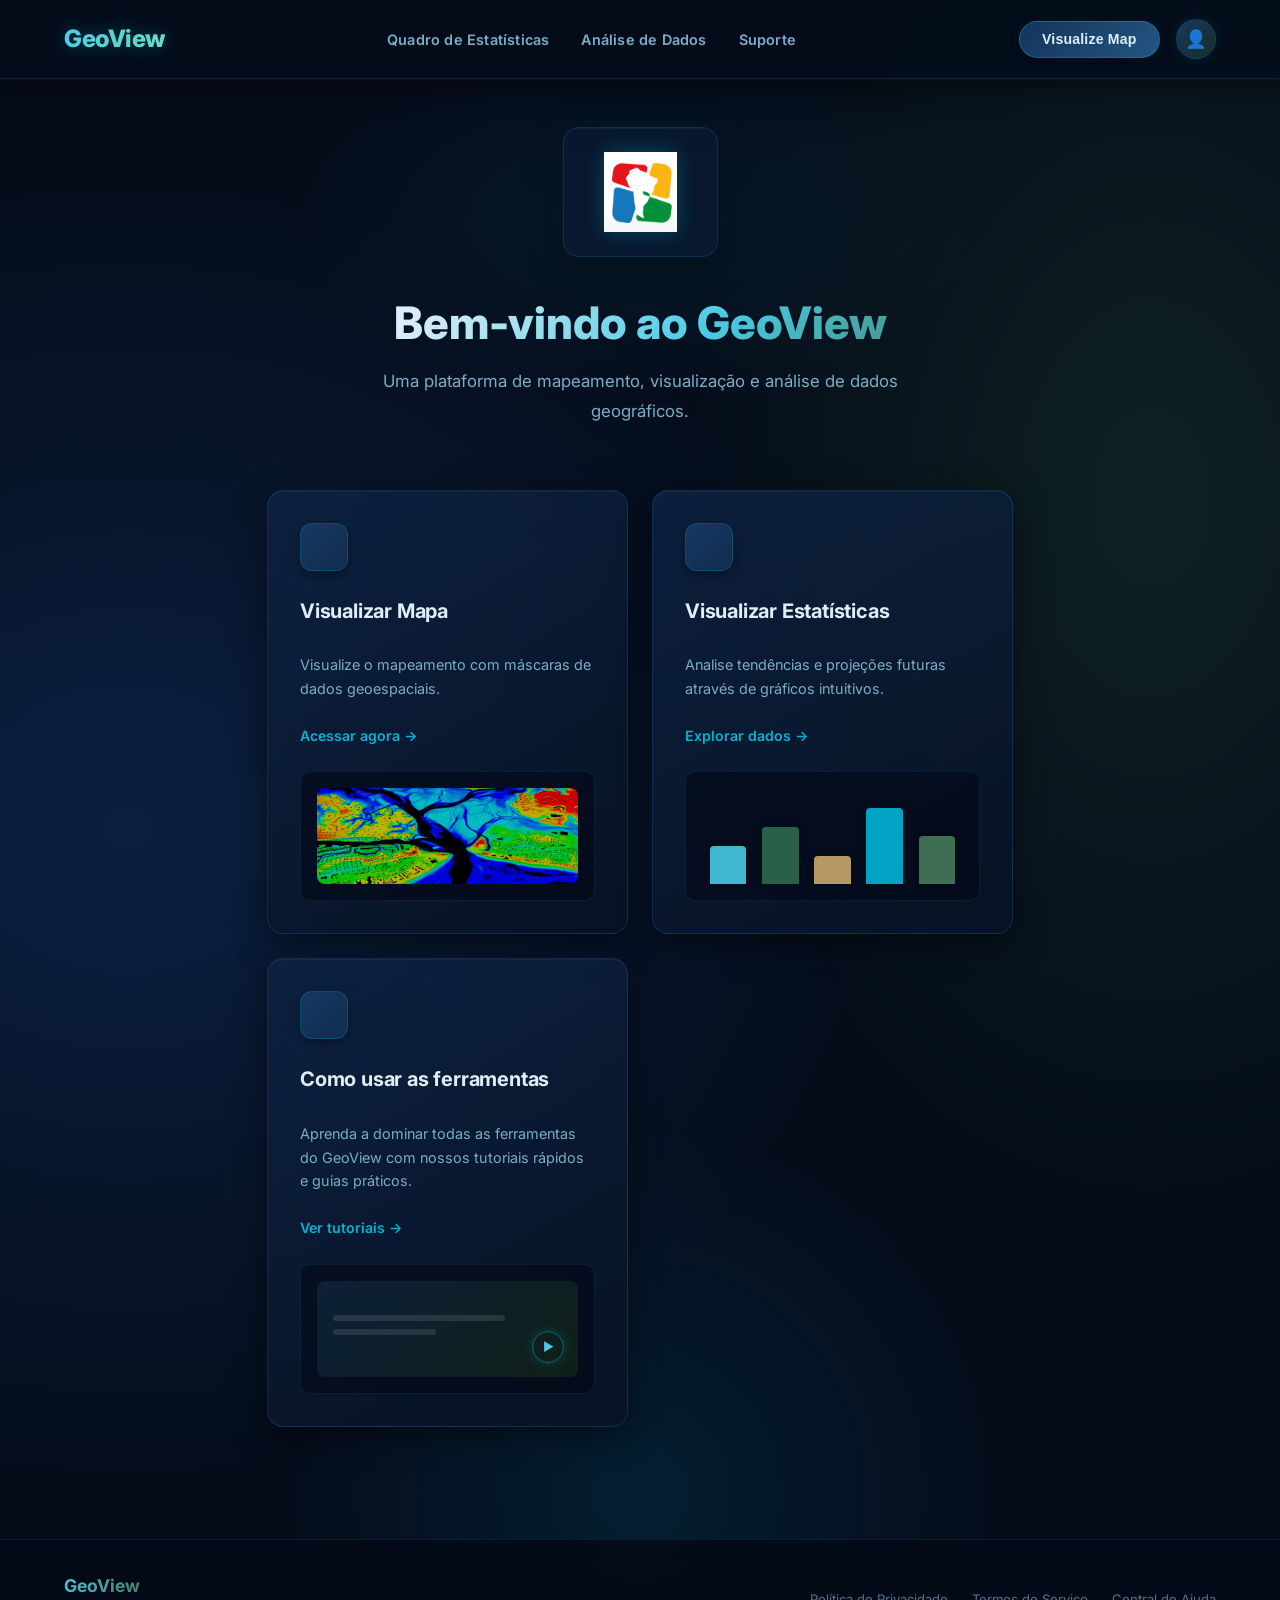
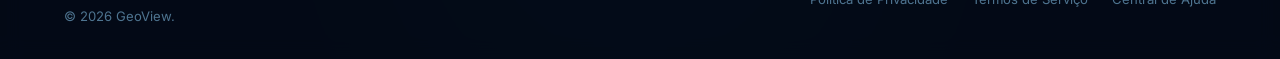
<file: index.html>
<!DOCTYPE html>
<html lang="pt-br">
<head>
    <meta charset="UTF-8">
    <meta name="viewport" content="width=device-width, initial-scale=1.0">
    <title>Itaipu Parquetec - Prism Insight</title>
    <link rel="manifest" href="manifest.json">
    <link rel="stylesheet" href="style.css">
    <link href="https://fonts.googleapis.com/css2?family=Inter:wght@400;600;700&display=swap" rel="stylesheet">
</head>
<body>

    <nav class="navbar">
        <div class="nav-brand">GeoView</div>
        <div class="nav-links">
            <a href="#">Quadro de Estatísticas</a>
            <a href="#">Análise de Dados</a>
            <a href="#">Suporte</a>
        </div>
        <div class="nav-actions">
            <button class="btn-primary" onclick="navegar('mapa')">Visualize Map</button>
            <div class="avatar">👤</div>
        </div>
    </nav>

    <main class="container">
        <section class="hero">
            <div class="hero-image-wrapper">
                <img src="Images/LogoItaipu.png" alt="Logo Itaipu Parquetec" class="hero-logo" onerror="this.style.display='none'">
            </div>
            <h1>Bem-vindo ao GeoView</h1>
            <p>Uma plataforma de mapeamento, visualização e análise de dados geográficos.</p>
        </section>

        <section class="cards-grid">
            
            <div class="feature-card" onclick="navegar('mapa')">
                <div class="icon-wrapper">
                </div>
                <h2>Visualizar Mapa</h2>
                <p>Visualize o mapeamento com máscaras de dados geoespaciais.</p>
                <a href="#" class="card-link">Acessar agora &rarr;</a>
                <div class="card-graphic graphic-map">
                    <img src="Images/MapaNdvi.jpeg" alt="Prévia do Mapa Real" class="map-preview" onerror="this.style.display='none'">
                </div>
            </div>

            <div class="feature-card" onclick="navegar('estatisticas')">
                <div class="icon-wrapper">
                </div>
                <h2>Visualizar Estatísticas</h2>
                <p>Analise tendências e projeções futuras através de gráficos intuitivos.</p>
                <a href="#" class="card-link">Explorar dados &rarr;</a>
                <div class="card-graphic graphic-chart">
                    <div class="bar" style="height: 40%; background: #48cae4;"></div>
                    <div class="bar" style="height: 60%; background: #2d6a4f;"></div>
                    <div class="bar" style="height: 30%; background: #c9a96e;"></div>
                    <div class="bar" style="height: 80%; background: #00b4d8;"></div>
                    <div class="bar" style="height: 50%; background: #457a5c;"></div>
                </div>
            </div>

            <div class="feature-card" onclick="navegar('tutorial')">
                <div class="icon-wrapper">
                </div>
                <h2>Como usar as ferramentas</h2>
                <p>Aprenda a dominar todas as ferramentas do GeoView com nossos tutoriais rápidos e guias práticos.</p>
                <a href="#" class="card-link">Ver tutoriais &rarr;</a>
                <div class="card-graphic graphic-video">
                    <div class="video-mockup">
                        <div class="video-line line-1"></div>
                        <div class="video-line line-2"></div>
                        <div class="play-btn">▶</div>
                    </div>
                </div>
            </div>

        </section>
    </main>

    <footer class="footer">
        <div class="footer-brand">
            <strong>GeoView</strong>
            <p>&copy; 2026 GeoView.</p>
        </div>
        <div class="footer-links">
            <a href="#">Política de Privacidade</a>
            <a href="#">Termos de Serviço</a>
            <a href="#">Central de Ajuda</a>
        </div>
    </footer>

    <script>
        if ('serviceWorker' in navigator) {
            navigator.serviceWorker.register('sw.js');
        }

        function navegar(destino) {
            window.location.href = destino + '.html';
        }
    </script>
</body>
</html>
</file>
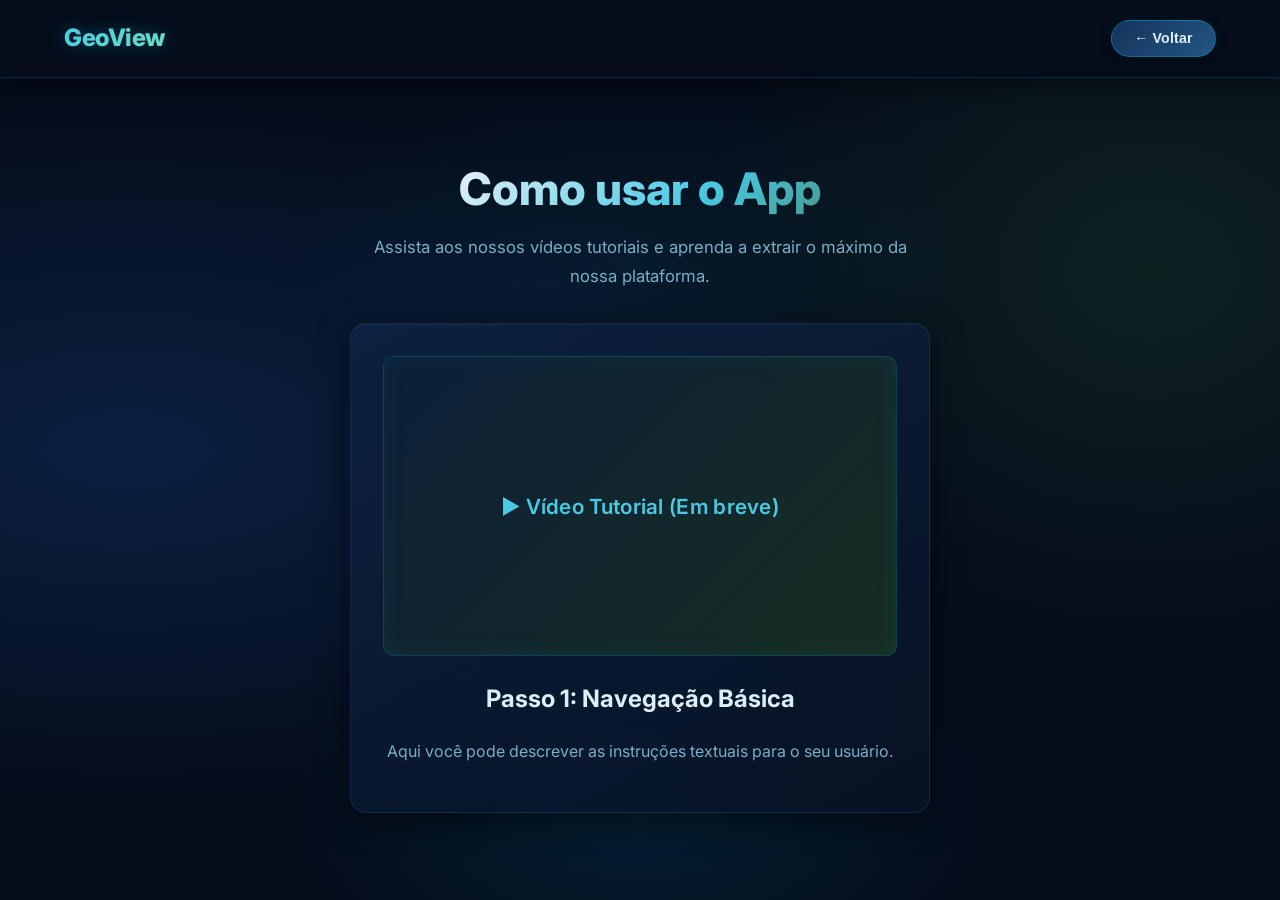
<file: tutorial.html>
<!DOCTYPE html>
<html lang="pt-br">
<head>
    <meta charset="UTF-8">
    <meta name="viewport" content="width=device-width, initial-scale=1.0">
    <title>Tutoriais - GeoView</title>
    <link rel="manifest" href="manifest.json">
    <link rel="stylesheet" href="style.css">
    <link href="https://fonts.googleapis.com/css2?family=Inter:wght@400;600;700&display=swap" rel="stylesheet">
</head>
<body>
    <nav class="navbar">
        <div class="nav-brand">GeoView</div>
        <div class="nav-actions">
            <button class="btn-primary" onclick="window.location.href='index.html'">← Voltar</button>
        </div>
    </nav>

    <main class="container">
        <section class="hero" style="margin-bottom: 2rem;">
            <h1>Como usar o App</h1>
            <p>Assista aos nossos vídeos tutoriais e aprenda a extrair o máximo da nossa plataforma.</p>
        </section>

        <div style="background: linear-gradient(150deg, rgba(14, 36, 68, 0.78) 0%, rgba(8, 18, 36, 0.92) 100%); border: 1px solid rgba(28, 72, 124, 0.42); padding: 2rem; border-radius: 16px; box-shadow: 0 8px 32px rgba(0,0,0,0.5), inset 0 1px 0 rgba(255,255,255,0.04); text-align: center; backdrop-filter: blur(12px);">
            <div style="background: linear-gradient(135deg, #0c2038, #172d21); height: 300px; border-radius: 10px; display: flex; align-items: center; justify-content: center; color: var(--water-light); border: 1px solid rgba(0, 180, 216, 0.2); box-shadow: 0 0 24px rgba(0, 180, 216, 0.08) inset;">
                <h3 style="font-size: 1.3rem; font-weight: 600; letter-spacing: 0.3px;">&#9654; Vídeo Tutorial (Em breve)</h3>
            </div>
            <h2 style="margin-top: 1.5rem; color: var(--text-primary); font-weight: 700;">Passo 1: Navegação Básica</h2>
            <p style="color: var(--text-secondary);">Aqui você pode descrever as instruções textuais para o seu usuário.</p>
        </div>
    </main>
</body>
</html>
</file>
<file: style.css>
:root {
    --navy-900: #050d1b;
    --navy-800: #081524;
    --navy-700: #0c2038;
    --navy-600: #112c4e;
    --navy-500: #163861;
    --navy-400: #1d4878;
    --navy-300: #285d90;

    --moss-900: #091410;
    --moss-800: #0f1f17;
    --moss-700: #172d21;
    --moss-600: #213d2e;
    --moss-500: #2c4f3c;
    --moss-400: #38644c;
    --moss-300: #457a5c;

    --water: #00b4d8;
    --water-light: #48cae4;
    --sand: #c9a96e;
    --earth: #8b6239;
    --forest: #2d6a4f;

    --text-primary: #ddeef7;
    --text-secondary: #7aaec6;
    --text-muted: #4e7490;

    --primary-color: #00b4d8;
    --primary-hover: #009cb8;
    --border-radius: 16px;

    --bg-body: #050d1b;
    --card-bg: rgba(11, 26, 52, 0.7);
    --card-border: rgba(28, 72, 124, 0.45);
}

*, *::before, *::after {
    box-sizing: border-box;
}

body {
    font-family: 'Inter', 'Segoe UI', Tahoma, Geneva, Verdana, sans-serif;
    margin: 0;
    padding: 0;
    background-color: var(--bg-body);
    background-image:
        radial-gradient(ellipse 90% 60% at 10% 50%, rgba(14, 42, 85, 0.65) 0%, transparent 65%),
        radial-gradient(ellipse 60% 70% at 90% 30%, rgba(25, 58, 42, 0.45) 0%, transparent 60%),
        radial-gradient(ellipse 50% 40% at 50% 90%, rgba(0, 77, 110, 0.28) 0%, transparent 55%);
    color: var(--text-primary);
    display: flex;
    flex-direction: column;
    min-height: 100vh;
    line-height: 1.6;
}

/* === NAVBAR === */
.navbar {
    display: flex;
    justify-content: space-between;
    align-items: center;
    padding: 1.2rem 5%;
    background: rgba(5, 13, 27, 0.88);
    backdrop-filter: blur(20px);
    -webkit-backdrop-filter: blur(20px);
    border-bottom: 1px solid rgba(28, 72, 124, 0.35);
    box-shadow: 0 4px 30px rgba(0, 0, 0, 0.6), 0 1px 0 rgba(0, 180, 216, 0.08);
    position: sticky;
    top: 0;
    z-index: 100;
}

.nav-brand {
    font-size: 1.5rem;
    font-weight: 800;
    letter-spacing: -0.5px;
    background: linear-gradient(135deg, var(--water-light) 0%, #6edfc0 100%);
    -webkit-background-clip: text;
    -webkit-text-fill-color: transparent;
    background-clip: text;
    color: transparent;
    filter: drop-shadow(0 0 8px rgba(0, 180, 216, 0.35));
}

.nav-links {
    display: none;
    gap: 2rem;
}

.nav-links a {
    text-decoration: none;
    color: var(--text-secondary);
    font-weight: 600;
    font-size: 0.9rem;
    letter-spacing: 0.2px;
    transition: color 0.2s;
}

.nav-links a:hover {
    color: var(--water-light);
}

.nav-actions {
    display: flex;
    align-items: center;
    gap: 1rem;
}

.btn-primary {
    background: linear-gradient(135deg, rgba(22, 56, 97, 0.9), rgba(40, 93, 144, 0.9));
    color: var(--text-primary);
    border: 1px solid rgba(0, 180, 216, 0.4);
    padding: 0.6rem 1.4rem;
    border-radius: 30px;
    font-weight: 600;
    font-size: 0.88rem;
    cursor: pointer;
    transition: all 0.25s ease;
    box-shadow: 0 2px 12px rgba(0, 0, 0, 0.4), 0 0 12px rgba(0, 180, 216, 0.08);
    letter-spacing: 0.2px;
}

.btn-primary:hover {
    background: linear-gradient(135deg, rgba(0, 150, 200, 0.8), rgba(22, 56, 97, 0.9));
    border-color: rgba(0, 180, 216, 0.7);
    box-shadow: 0 4px 20px rgba(0, 0, 0, 0.4), 0 0 20px rgba(0, 180, 216, 0.22);
    transform: translateY(-1px);
}

.avatar {
    width: 40px;
    height: 40px;
    background: linear-gradient(135deg, var(--navy-500), var(--moss-700));
    border: 1px solid var(--card-border);
    border-radius: 50%;
    display: flex;
    align-items: center;
    justify-content: center;
    font-size: 1.1rem;
    box-shadow: 0 0 12px rgba(0, 180, 216, 0.12);
}

/* === CONTAINER === */
.container {
    flex: 1;
    max-width: 1200px;
    margin: 0 auto;
    padding: 3rem 5%;
}

/* === HERO === */
.hero {
    text-align: center;
    margin-bottom: 4rem;
    position: relative;
}

.hero::after {
    content: '';
    position: absolute;
    top: -80px;
    left: 50%;
    transform: translateX(-50%);
    width: 700px;
    height: 350px;
    background: radial-gradient(ellipse at center, rgba(0, 180, 216, 0.07) 0%, transparent 70%);
    pointer-events: none;
    z-index: -1;
}

.hero-image-wrapper {
    background: var(--card-bg);
    border: 1px solid var(--card-border);
    width: fit-content;
    min-width: 140px;
    max-width: 320px;
    margin: 0 auto 2.5rem;
    padding: 1.5rem 2.5rem;
    border-radius: var(--border-radius);
    box-shadow:
        0 8px 32px rgba(0, 0, 0, 0.5),
        0 0 24px rgba(0, 180, 216, 0.08),
        inset 0 1px 0 rgba(255, 255, 255, 0.04);
    display: flex;
    justify-content: center;
    backdrop-filter: blur(10px);
    -webkit-backdrop-filter: blur(10px);
}

.hero-logo {
    max-width: 150px;
    filter: drop-shadow(0 0 10px rgba(0, 180, 216, 0.3));
}

.hero h1 {
    font-size: 2.8rem;
    margin-bottom: 1rem;
    font-weight: 800;
    background: linear-gradient(135deg, var(--text-primary) 20%, var(--water-light) 60%, var(--moss-300) 100%);
    -webkit-background-clip: text;
    -webkit-text-fill-color: transparent;
    background-clip: text;
    line-height: 1.2;
}

.hero p {
    color: var(--text-secondary);
    max-width: 580px;
    margin: 0 auto;
    line-height: 1.75;
    font-size: 1.05rem;
}

/* === CARDS GRID === */
.cards-grid {
    display: grid;
    grid-template-columns: repeat(auto-fit, minmax(300px, 1fr));
    gap: 1.5rem;
    margin-bottom: 4rem;
}

.feature-card {
    background: linear-gradient(150deg, rgba(14, 36, 68, 0.8) 0%, rgba(8, 18, 36, 0.93) 100%);
    border: 1px solid var(--card-border);
    border-radius: var(--border-radius);
    padding: 2rem;
    box-shadow:
        0 8px 32px rgba(0, 0, 0, 0.5),
        inset 0 1px 0 rgba(255, 255, 255, 0.04);
    backdrop-filter: blur(12px);
    -webkit-backdrop-filter: blur(12px);
    transition: transform 0.3s ease, box-shadow 0.3s ease, border-color 0.3s ease;
    cursor: pointer;
    display: flex;
    flex-direction: column;
    position: relative;
    overflow: hidden;
}

/* Top glow line on hover */
.feature-card::after {
    content: '';
    position: absolute;
    top: 0;
    left: 10%;
    right: 10%;
    height: 1px;
    background: linear-gradient(90deg, transparent, rgba(0, 180, 216, 0.6), transparent);
    opacity: 0;
    transition: opacity 0.35s ease;
}

.feature-card:hover::after {
    opacity: 1;
}

.feature-card:hover {
    transform: translateY(-6px);
    border-color: rgba(0, 180, 216, 0.38);
    box-shadow:
        0 22px 52px rgba(0, 0, 0, 0.55),
        0 0 32px rgba(0, 180, 216, 0.1),
        inset 0 1px 0 rgba(255, 255, 255, 0.06);
}

/* Second card (statistics) uses moss green accent */
.feature-card:nth-child(2):hover {
    border-color: rgba(69, 122, 92, 0.45);
    box-shadow:
        0 22px 52px rgba(0, 0, 0, 0.55),
        0 0 32px rgba(45, 106, 79, 0.18),
        inset 0 1px 0 rgba(255, 255, 255, 0.06);
}

.feature-card:nth-child(2)::after {
    background: linear-gradient(90deg, transparent, rgba(69, 138, 97, 0.55), transparent);
}

.icon-wrapper {
    width: 48px;
    height: 48px;
    background: linear-gradient(135deg, var(--navy-500), var(--navy-600));
    border: 1px solid rgba(0, 180, 216, 0.2);
    border-radius: 12px;
    display: flex;
    align-items: center;
    justify-content: center;
    font-size: 1.4rem;
    margin-bottom: 1.5rem;
    box-shadow: 0 4px 12px rgba(0, 0, 0, 0.35);
}

.feature-card h2 {
    font-size: 1.25rem;
    margin: 0 0 0.75rem 0;
    color: var(--text-primary);
    font-weight: 700;
    letter-spacing: -0.2px;
}

.feature-card p {
    color: var(--text-secondary);
    font-size: 0.9rem;
    line-height: 1.65;
    margin-bottom: 1.5rem;
    flex-grow: 1;
}

.card-link {
    color: var(--water);
    text-decoration: none;
    font-weight: 600;
    font-size: 0.88rem;
    margin-bottom: 1.5rem;
    display: inline-block;
    transition: color 0.2s, letter-spacing 0.2s;
}

.card-link:hover {
    color: var(--water-light);
    letter-spacing: 0.3px;
}

.card-graphic {
    background: rgba(4, 10, 24, 0.65);
    border: 1px solid rgba(28, 72, 124, 0.3);
    border-radius: 10px;
    height: 130px;
    display: flex;
    align-items: flex-end;
    justify-content: space-around;
    padding: 1rem;
    overflow: hidden;
    position: relative;
}

.graphic-chart .bar {
    width: 14%;
    border-radius: 4px 4px 0 0;
    box-shadow: 0 -2px 8px rgba(0, 0, 0, 0.3);
    opacity: 0.9;
}

.map-preview {
    width: 100%;
    height: 100%;
    object-fit: cover;
    border-radius: 8px;
    display: block;
    filter: brightness(0.85) saturate(1.2) contrast(1.05);
}

.graphic-video .video-mockup {
    width: 100%;
    height: 100%;
    background: linear-gradient(135deg, var(--navy-700), var(--moss-800));
    border-radius: 8px;
    padding: 1rem;
    display: flex;
    flex-direction: column;
    justify-content: center;
    position: relative;
}

.video-line {
    height: 6px;
    background: rgba(255, 255, 255, 0.1);
    border-radius: 4px;
    margin-bottom: 8px;
}

.line-1 { width: 75%; }
.line-2 { width: 45%; }

.play-btn {
    position: absolute;
    right: 14px;
    bottom: 14px;
    color: var(--water-light);
    border: 1.5px solid rgba(0, 180, 216, 0.5);
    border-radius: 50%;
    width: 32px;
    height: 32px;
    display: flex;
    align-items: center;
    justify-content: center;
    font-size: 0.75rem;
    box-shadow: 0 0 12px rgba(0, 180, 216, 0.22);
}

/* === FOOTER === */
.footer {
    border-top: 1px solid rgba(28, 72, 124, 0.3);
    padding: 2rem 5%;
    display: flex;
    justify-content: space-between;
    align-items: center;
    flex-wrap: wrap;
    gap: 1rem;
    background: rgba(4, 10, 22, 0.85);
    backdrop-filter: blur(10px);
    -webkit-backdrop-filter: blur(10px);
}

.footer-brand strong {
    background: linear-gradient(135deg, var(--water-light), var(--moss-300));
    -webkit-background-clip: text;
    -webkit-text-fill-color: transparent;
    background-clip: text;
    font-size: 1.1rem;
}

.footer-brand p {
    color: var(--text-muted);
    font-size: 0.82rem;
    margin: 0.4rem 0 0 0;
}

.footer-links {
    display: flex;
    gap: 1.5rem;
    flex-wrap: wrap;
}

.footer-links a {
    color: var(--text-muted);
    text-decoration: none;
    font-size: 0.82rem;
    transition: color 0.2s;
}

.footer-links a:hover {
    color: var(--text-secondary);
}

/* === RESPONSIVE === */
@media (min-width: 768px) {
    .nav-links {
        display: flex;
    }
}
</file>
